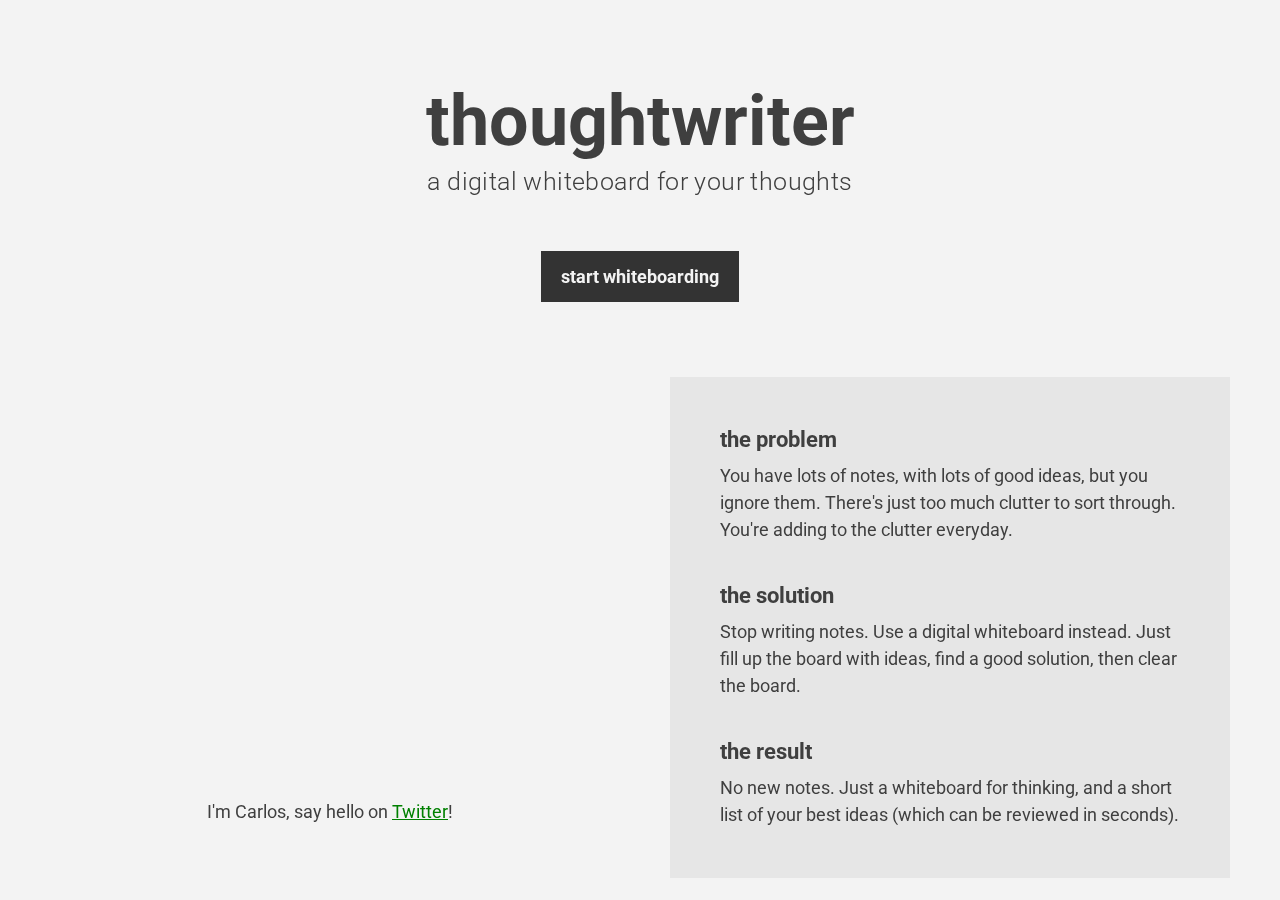
<file: index.html>
<!DOCTYPE html>
<html>

	<head>
    <title>thoughtwriter</title>
    <link rel="shortcut icon" href="icon.png"/>
		<meta charset="UTF-8">
    <meta http-equiv="X-UA-Compatible" content="IE=edge">
    <meta name="viewport" content="width=device-width, initial-scale=1">
		<link rel="stylesheet" href="css/font-awesome.min.css"></link>
    <link rel="stylesheet" href="css/home.css"></link>
    <link rel="stylesheet" href="css/animate.css"></link>
    <link href="https://fonts.googleapis.com/css?family=Roboto:100,300,400,500,700" rel="stylesheet">
    <link href="https://fonts.googleapis.com/css?family=Open+Sans:300,400,600,700" rel="stylesheet">
    
    <script>
      (function(i,s,o,g,r,a,m){i['GoogleAnalyticsObject']=r;i[r]=i[r]||function(){
      (i[r].q=i[r].q||[]).push(arguments)},i[r].l=1*new Date();a=s.createElement(o),
      m=s.getElementsByTagName(o)[0];a.async=1;a.src=g;m.parentNode.insertBefore(a,m)
      })(window,document,'script','https://www.google-analytics.com/analytics.js','ga');

      ga('create', 'UA-102662893-1', 'auto');
      ga('send', 'pageview');

    </script>    

  </head>     

  <body>
    <div id="header">
      <div id="site-title">thoughtwriter</div>
      <div id="subtitle">a digital whiteboard for your thoughts</div>
      <div id="button-wrapper">
        <a id="start-button" href="/whiteboard.html">start whiteboarding</a>
      </div>
      <div id="mobile-message">
        Try it when you get to a bigger screen! <i class="fa fa-smile-o"></i>
      </div>

    </div>
    <div id="links">
      <div id="video1" class="video">
        <iframe width="100%" height="350px" src="https://www.youtube.com/embed/6UlwqX8rg0E?ecver=1" frameborder="0" allowfullscreen></iframe>
      </div>
      <div id="video2" class="video">
        <iframe width="100%" height="175px" src="https://www.youtube.com/embed/6UlwqX8rg0E?ecver=1" frameborder="0" allowfullscreen></iframe>
      </div>
      <div id='newsletter-signup'>

        <script src="//load.sumome.com/" data-sumo-site-id="047d1e112916ef11acb0aeee5eed2679c7583a4fd1ed701b38ad4bf7e217578c" async="async"></script>        
       
      </div>
      <div id="twitter1" class="twitter">
        I'm Carlos, say hello on <a target="_blank" href="https://twitter.com/dela3499">Twitter</a>!
      </div>

    </div>
    <div id="text">
      <h1>the problem</h1>
      <p>You have lots of notes, with lots of good ideas, but you ignore them. There's just too much clutter to sort through. You're adding to the clutter everyday.</p>
      
      <h1>the solution</h1>
      <p>Stop writing notes. Use a digital whiteboard instead. Just fill up the board with ideas, find a good solution, then clear the board.</p>
      
      <h1>the result</h1>
      <p>No new notes. Just a whiteboard for thinking, and a short list of your best ideas (which can be reviewed in seconds).</p>
    </div>

    <div id="twitter2" class="twitter">
        I'm Carlos, say hello on <a target="_blank" href="https://twitter.com/dela3499">Twitter</a>!
      </div>
		
	</body>

</html>
</file>
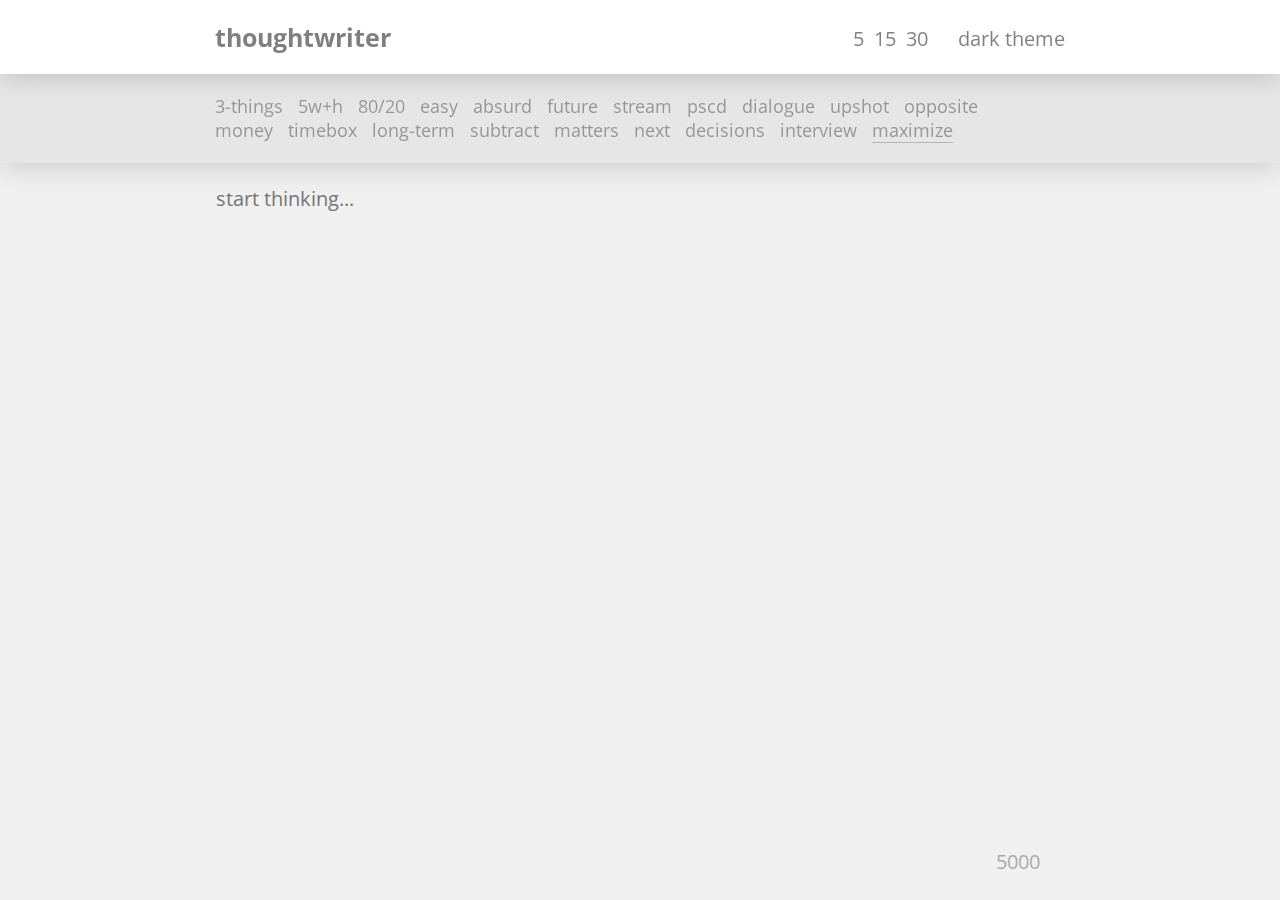
<file: whiteboard.html>
<html>

	<head>
    <title>thoughtwriter</title>
    <link rel="shortcut icon" href="icon.png"/>
		<meta charset="UTF-8">
    <meta http-equiv="X-UA-Compatible" content="IE=edge">
    <meta name="viewport" content="width=device-width, initial-scale=1">
		<link rel="stylesheet" href="css/font-awesome.min.css"></link>
    <link rel="stylesheet" href="css/style.css"></link>
    <link rel="stylesheet" href="css/animate.css"></link>
    <link href="https://fonts.googleapis.com/css?family=Roboto:100,300,400,500,700" rel="stylesheet">
    <link href="https://fonts.googleapis.com/css?family=Open+Sans:300,400,600,700" rel="stylesheet">

    <script src="js/elm.js"></script>
    
    <script>
      (function(i,s,o,g,r,a,m){i['GoogleAnalyticsObject']=r;i[r]=i[r]||function(){
      (i[r].q=i[r].q||[]).push(arguments)},i[r].l=1*new Date();a=s.createElement(o),
      m=s.getElementsByTagName(o)[0];a.async=1;a.src=g;m.parentNode.insertBefore(a,m)
      })(window,document,'script','https://www.google-analytics.com/analytics.js','ga');

      ga('create', 'UA-102662893-1', 'auto');
      ga('send', 'pageview');

    </script>      
    
  </head>     

  <body>

    <!-- <div id='newsletter-signup'>

      <script src="//load.sumome.com/" data-sumo-site-id="047d1e112916ef11acb0aeee5eed2679c7583a4fd1ed701b38ad4bf7e217578c" async="async"></script>        
     
    </div> -->

  
		<script>

      function readLocalStorage() {
        var local = localStorage.getItem('write-to-think')
        if (local) {
          return local;
        } else {
          return ""
        }
      }

  		// Embed Elm app
      var app = Elm.Main.fullscreen(readLocalStorage());

      // Set focus
      setTimeout(function () {
        document.getElementById("textarea").focus();
      }, 100)

      // Save on change
      app.ports.setLocalStorage.subscribe(function(model) {
        localStorage.setItem("write-to-think", model)
      })

      // Update on localstorage change
      window.addEventListener("storage", function (e) {
        if (e.key == "write-to-think") {
          
          // Update model
          app.ports.setText.send(e.newValue)
          
          // Update textarea state
          document.getElementById('textarea').value = e.newValue;
        }
      })


		</script>
	</body>

</html>
</file>
<file: css/home.css>
body {
	margin: 0 auto;
	background: #f3f3f3;
	font-family: Roboto;
	max-width: 1250px;
	color: #3F3F3F;
	font-size: 18px;
	padding-left: 50px;
	padding-right: 50px;
}

#header {
	width: 100%;
	text-align: center;
}

#header > * {
	text-align: center;
}

#site-title {
	padding-top: 80px;
	padding-bottom: 5px;
	font-size: 70px;
	font-weight: bold;
}

#subtitle {
	font-size: 25px;
	letter-spacing: 0.4px;
	font-weight: 300;
}

#button-wrapper {
	display: block;
	padding-top: 70px;
	padding-bottom: 90px;
}

#start-button { 
	color: #f3f3f3;
	background: #333333;
	padding: 15px 20px;
	font-weight: bold;
}

#start-button:hover {
	background: green;
}

a#start-button  {
	color: #f3f3f3 !important;
	text-decoration: inherit;
	width: 100%;
}

#mobile-message {
	display: none;
}

#links, #text {
	float: left;
	width: calc(50% - 30px);
}

#text {
	box-sizing: border-box;
	background: #e6e6e6;
	padding: 50px;
	margin-left: 60px;
}

h1, p{
	font-size: inherit;
	margin: 0;
	padding: 0;
}

h1 {
	font-size: 1.2em;
	padding-bottom: 10px;
}

p {
	padding-bottom: 40px;
	line-height: 1.5em;
}

p:last-of-type {
	padding-bottom: 0;
}

.video { 
	width:100%
}

#video2 {
	display: none;
}

form { 
	background: #f3f3f3;
	box-sizing: border-box;
}

.twitter {
	text-align: center;
	padding: 70px;
}

.twitter a  {
	color: green !important;
}

#twitter2 {
	display: none;
}


@media (max-width: 600px) {
	body {
		padding-left: 20px;
		padding-right: 20px;
	}
	
	#site-title {
		padding-top: 40px;
		font-size: 40px;
		padding-bottom: 20px;
	}

	#subtitle {
		font-size: 22px;
		width: 90%;
		margin: 0 auto;
	}

	#button-wrapper {
		display: none;
	}

	#mobile-message {
		display: block;
		padding: 40px 0px;
		/*background: grey;*/
	}

	#video1 {
		display: none;
	}	

	#video2 {
		display: block;
	}

	#text {
		padding: 0;
		background: none;
		/*margin-top: 50px !important;*/
	}

	h1 {
		font-size: 25px;
		/*text-align: center;*/
		/*padding-bottom: 25px;*/
	}

	.twitter {
		padding: 0;
	}

}


@media (max-width: 1000px) {
	#links, #text {
		clear: left;
		width: 100%;
		/*background: red;*/
	}

	#text {
		margin-top: 50px;
		margin-left: 0;
		margin-bottom: 80px;
	}

	#twitter1 {
		display: none;
	}

	#twitter2 {
		margin-bottom: 80px;
		display: block;
	}
}
</file>
<file: css/style.css>
body {
	margin: 0;
	background: rgb(51,51,51);
}

a, a:link, a:visited, a:focus, a:hover, a:active {
  color: inherit !important; /* blue colors for links too */
  text-decoration: inherit !important; /* no underline */
}

.container {
	max-width: 850px;
	margin: 0 auto;
	padding: 20px;
	overflow-y: auto;
}

#app {
	display: flex;
	flex-flow: column;
	height: 100%;
	font-family: Roboto;
	font-family: Open Sans;
	font-weight: 400;
	font-size: 25px;
	color: rgba(0,0,0,0.5);	
}

#header {
	background: white;
	box-shadow: 0px 0px 30px 0px rgba(0,0,0,0.2);
	z-index: 2;
}

#prompts {
	background: #e6e6e6;
	z-index: 1;
	box-shadow: 0px 0px 30px 0px rgba(0,0,0,0.2);
	font-size: 0.7em;
	font-weight: 400;
}


#input {
	background: rgb(240,240,240);
	flex: 1 1 auto;
	box-sizing: border-box;
	display: flex;
}


.site-title {
	font-weight: bold;
	float: left;
}

.float-right {
	float: right;
	margin-top: 5px;
}

#header .item {
	font-size: 0.8em;
	cursor: pointer;
	user-select: none;
	margin-left: 10px;
}

.timer-section {
	margin-right: 20px;
}

.prompt {
	float: left;
	padding-right: 15px;
	opacity: 0.7;
	cursor: pointer;
	user-select: none;
}

.prompt:hover {
	opacity: 1;
}

td:hover {
	opacity: 1;	
}

.back-button {
	margin-right: 15px;
	cursor: pointer;
}

.prompt-description {
	opacity: 0.7;
}

#input .container {
	display: flex;
	flex: 1;
	position: relative;
	overflow-y: scroll;
	padding-right: 0;
	padding-left: 0;
}

textarea {
	background: none;
	outline: none;
	border: none;
	resize: none;
	width: 100%;
	font-size: 0.8em;
	font-family: Open Sans;
	color: inherit;
	font-weight: 400;
	line-height: 1.4em;
	padding-right: 20px;
	padding-bottom: 500px;
	padding-left: 0;
	box-sizing: border-box;
	overflow-y:scroll;
	padding-left: 01px;
}

.dark textarea {
	color: rgb(165, 165, 165);
}

.expand-button {
	border-bottom: 1px solid rgba(0,0,0,0.3);
	padding: 0;
}

.dark .expand-button {
	border-bottom: 1px solid rgba(255,255,255,0.5);
}

.back-button {
	float: left;
	padding-top: 7px;
	opacity: 0.7;
}

table {
	width: 700px;
	float: left;
	color: inherit;
	font-family: inherit;
	font-weight: inherit;
	font-size: inherit;
	opacity: inherit;
}

table td {
	padding-bottom: 10px;
	opacity: 0.7;
	cursor: pointer;
}

table td:first-of-type {
	padding-right: 10px;
	opacity: 0.9;
	width: 100px;
	text-align: right;
}

.popup {
	position: absolute;
	width: 200px;
	background: #4d4d4d;
	left: 50%;
	top: 40%;
	z-index: 3;
	transform: translate(-50%,-50%);
	font-size: 20px;
	text-align: center;
	padding: 10px;
	box-shadow: 0px 0px 30px 10px rgba(0,0,0,0.4);
}

.popup-text {
	font-size: 20px;
	padding: 20px;
	color: rgba(255,255,255,0.6);

}

.popup-close-button {
	padding: 10px;
	border: 2px solid #333333;
	width: 100px;
	margin: 0 auto;
	margin-bottom: 20;
	background: #333333;
	color: rgba(255,255,255,0.6);
	border: 2px solid #4d4d4d;
}

.popup-close-button:hover {
	border: 2px solid rgba(255,255,255,0.4);
}

.close {
	margin-left: 7px;
}

.pointer { 
	cursor: pointer;
 }

/* dark version */
.dark #header {
	background: #4d4d4d;
}

.dark #prompts {
	background: #3d3d3d;
}

.dark #input {
	background: #333333;
	color: #333333;
}

.dark#app {
	color: rgba(255,255,255,0.8);	
}

::-webkit-scrollbar {
    width: 8px;  /* remove scrollbar space */
    background: transparent;  /* optional: just make scrollbar invisible */
}
/* optional: show position indicator in red */
::-webkit-scrollbar-thumb {
    background: rgba(0,0,0,0.15);
    border-radius: 100px;
}

.char-count {
	position: absolute;
	bottom: 0;
	right: 0;
	margin: 25px;
	/*padding: 5px;*/
	/*padding-left: 10px;*/
	/*padding-right: 10px;*/
	/*padding-right: 55px;*/
	font-size: 20px;
	opacity: 0.6;
	/*background: white;*/
}

.dark .char-count {
	color: rgb(165, 165, 165);
	/*background: rgba(255,255,255,0.1)*/
}

/*#mobile-blocker {
	position: absolute;
	top: 0;
	bottom: 0;
	left: 0;
	right: 0;
	background: white;
	z-index: 10;
}*/
</file>
